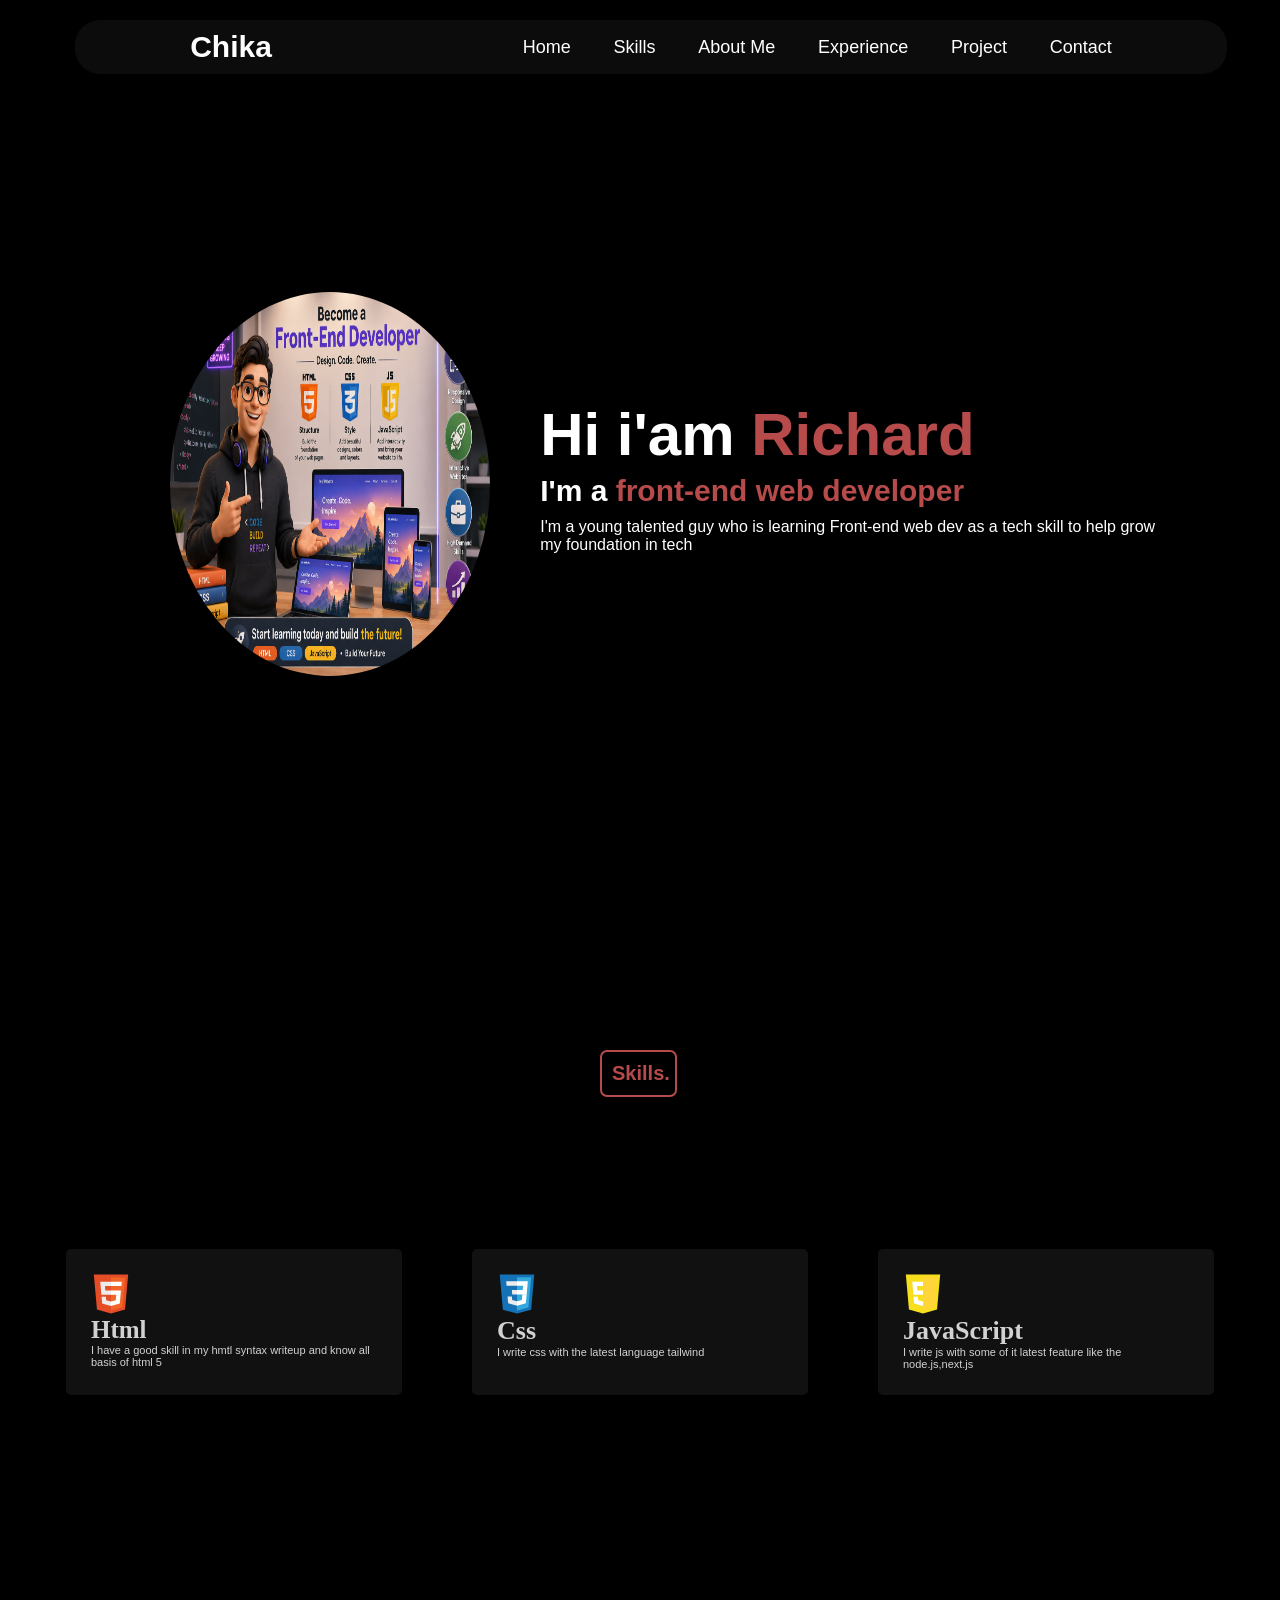
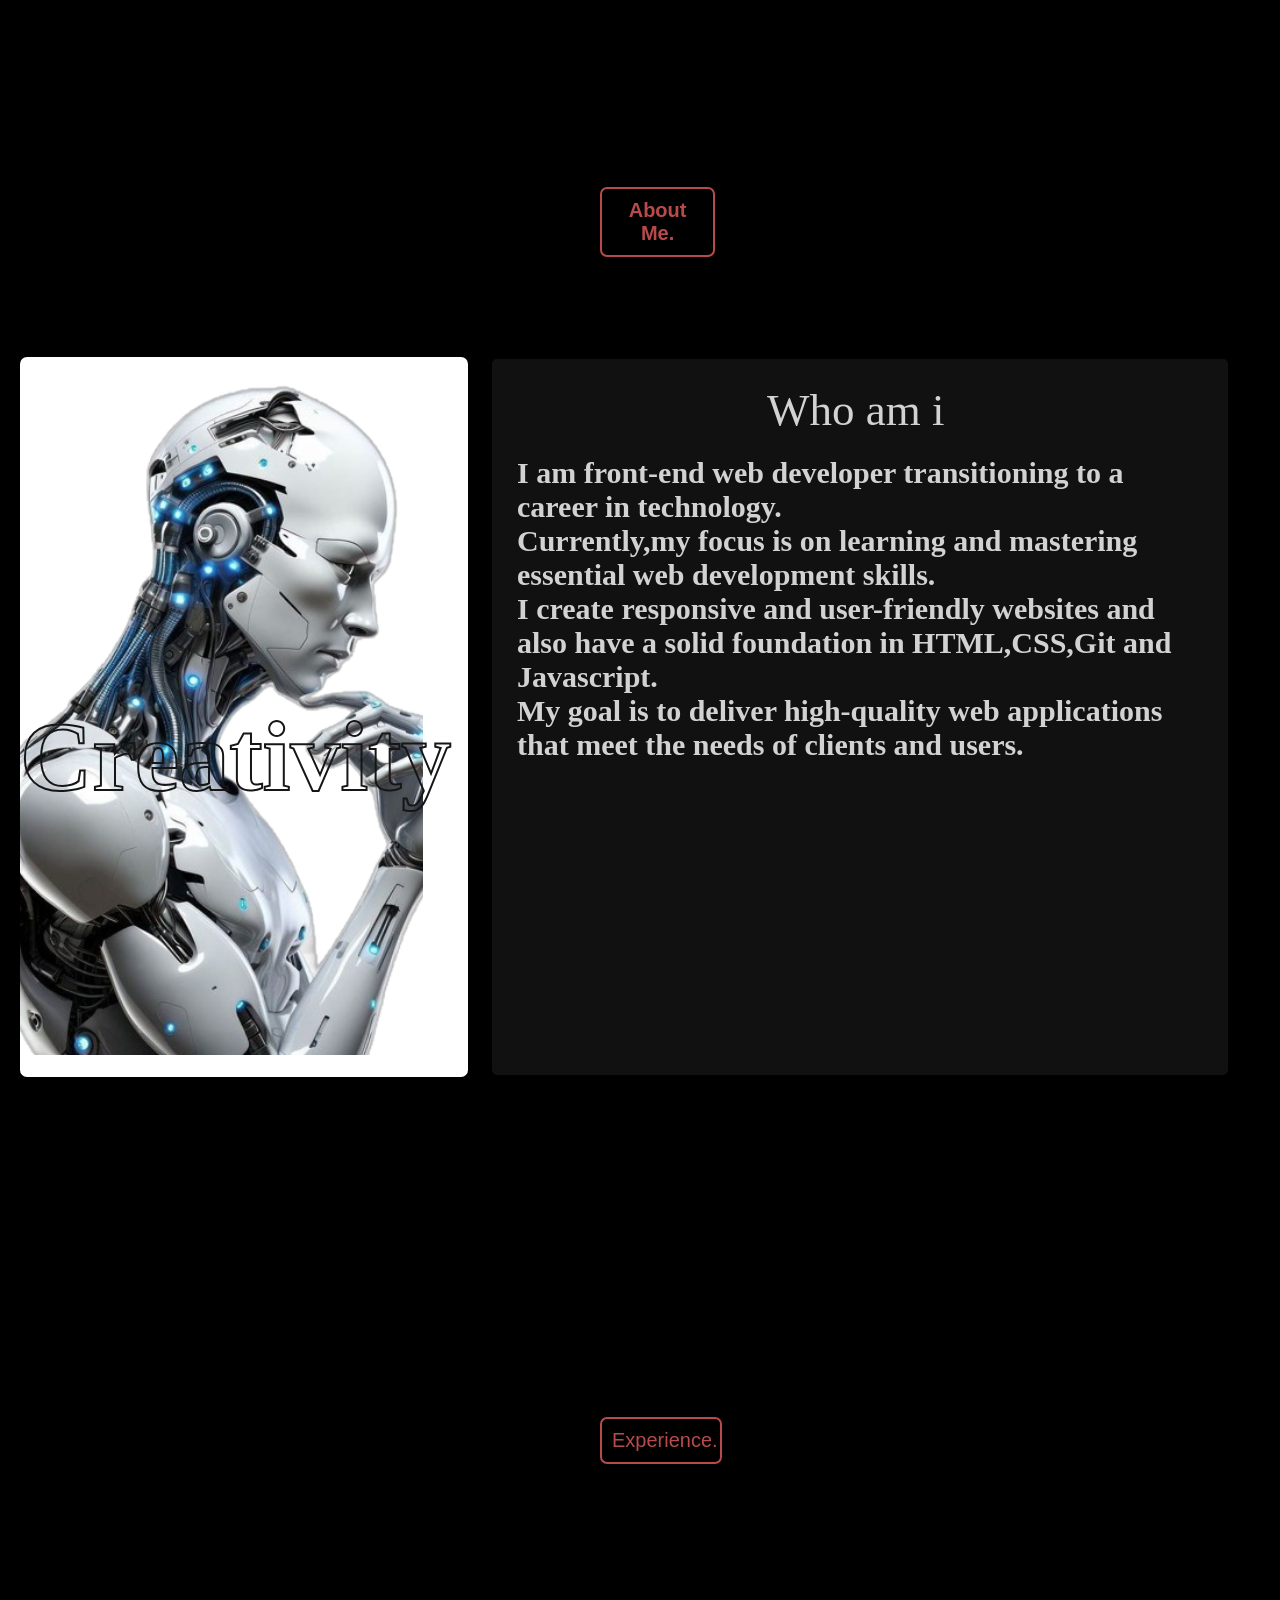
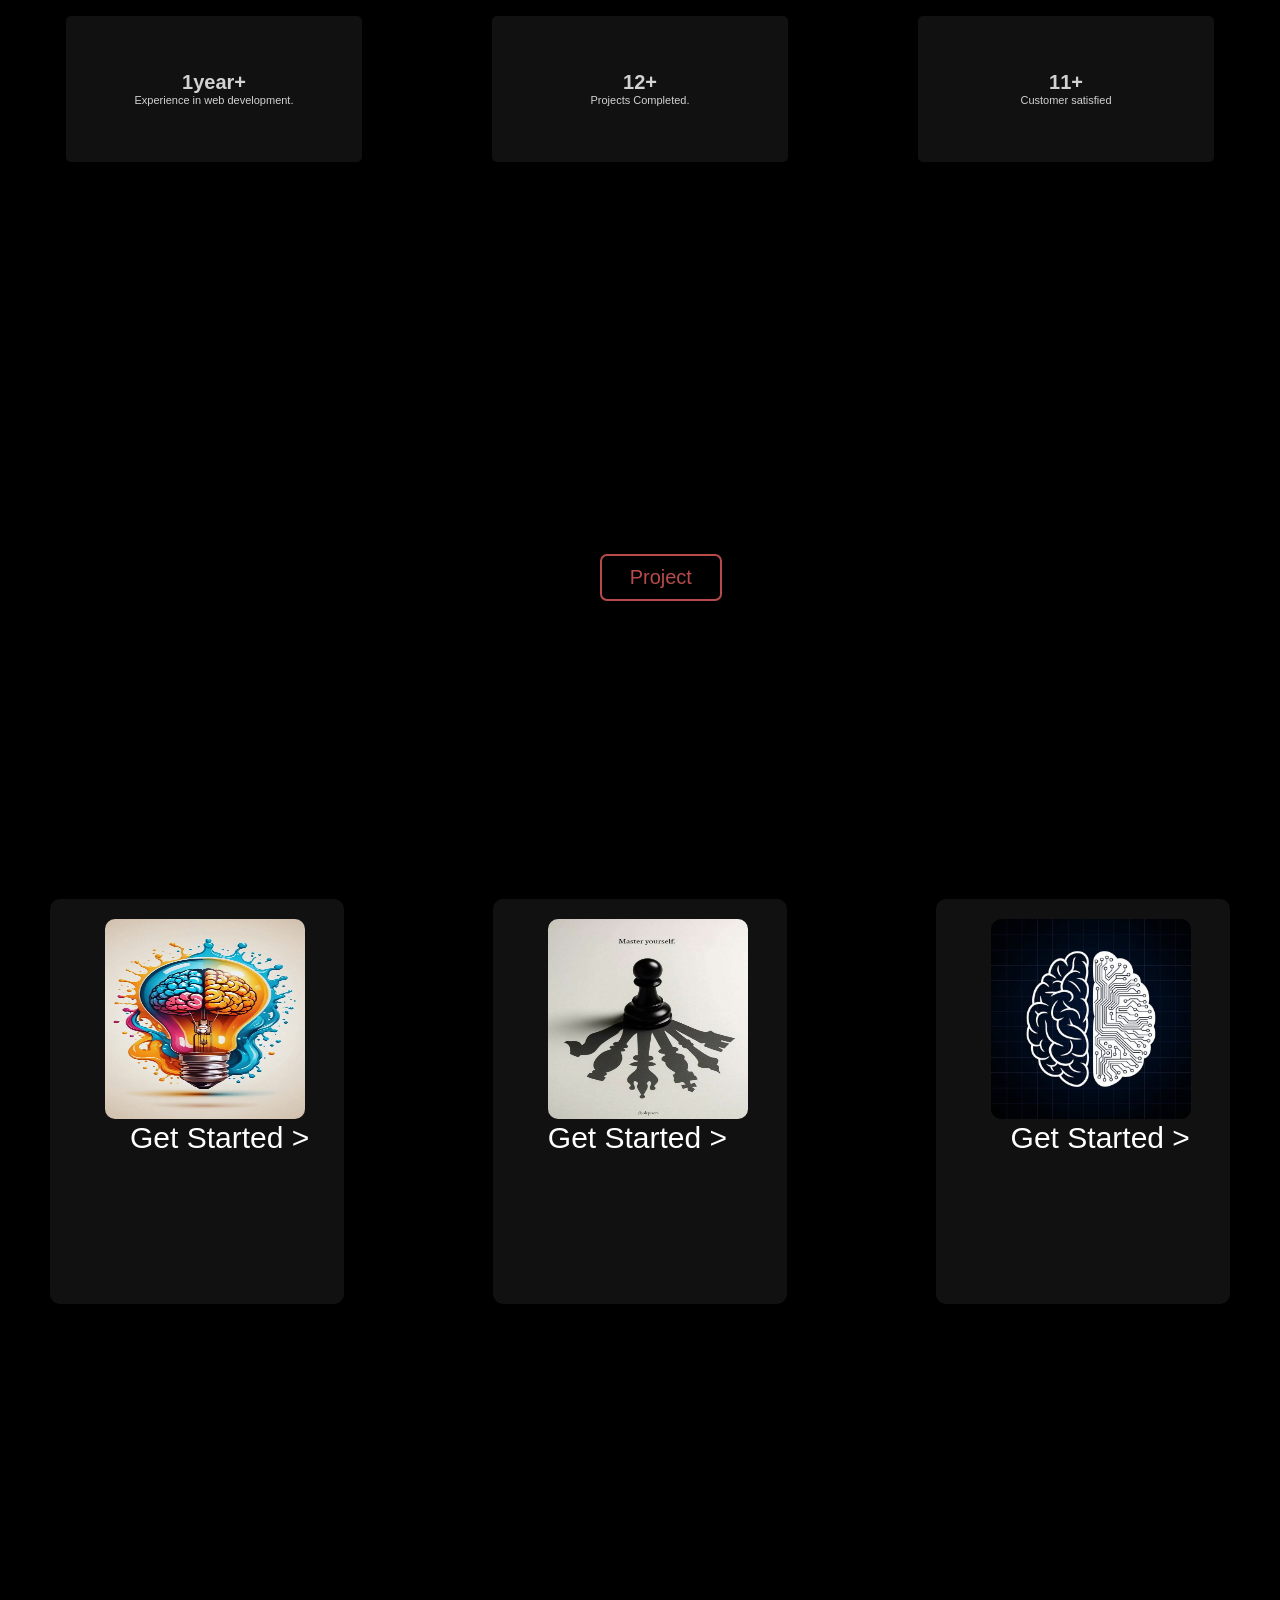
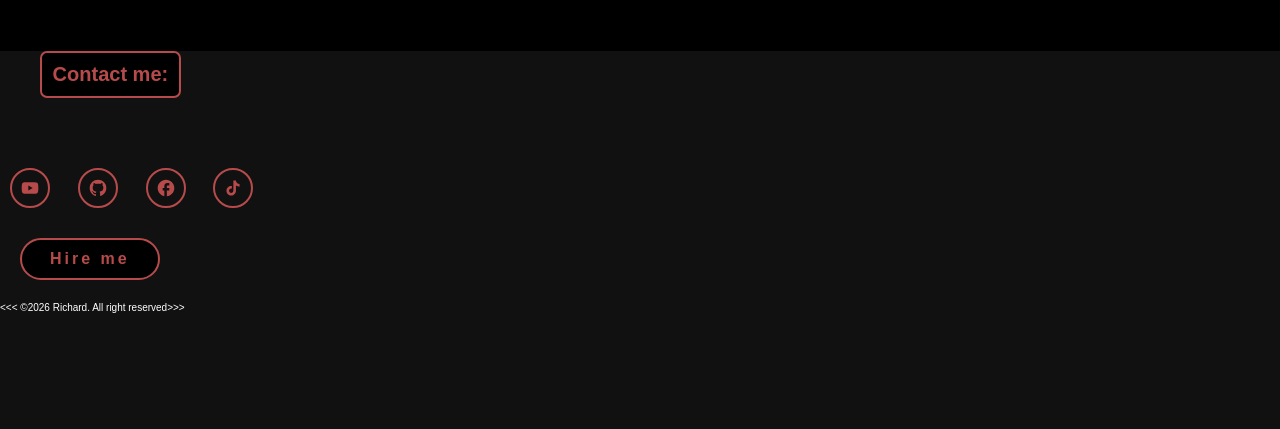
<file: index.html>
<!DOCTYPE html>
<html lang="en">
<head>
    <meta charset="UTF-8">
    <meta name="viewport" content="width=device-width, initial-scale=1.0">
    <title>My portfolio</title>
    <link rel="stylesheet" href="style.css">
</head>
<body>
    <div class="upper">
    <header>
        <h1 class="logo">Chika</h1>

        <nav>
            <a href="#" class="Top">Home</a>
            <!-- <a href="#" >Services</a> -->
            <a href="#skill" >Skills</a>
            <a href="#about" >About Me</a>
            <a href="#experience" >Experience</a>
            <a href="#project" >Project</a>
            <a href="#contact" >Contact</a>
        </nav>
    </header>
     <section class="home">
        <div class="home-img">
            <img src="ChatGPT Image Jun 1, 2026, 11_46_14 AM.png" alt="">
        </div>
        <div class="main-content">
            <h1>Hi i'am <span>Richard</span></h1>
            <h3 class="typing-text">I'm a <span></span></h3>
            <p>I'm a young talented guy who is learning Front-end web dev as a tech skill to help grow my foundation in tech</p>
            
        </div>

     </section>
     </div>
     
     <!-- <div class="banner">
        <div class="slider" style="--quantity: 8">
            <div class="items" style="--position: 1"><img src="image/portfolio design.jpg" alt=""></div>
            <div class="items" style="--position: 2"><img src="image/No Idea Where to Start Frontend_ Follow This_.jpg" alt=""></div>
            <div class="items" style="--position: 3"><img src="image/download (3).jpg" alt=""></div>
            <div class="items" style="--position: 4"><img src="image/download (4).jpg" alt=""></div>
            <div class="items" style="--position: 5"><img src="image/light bulb and brain.jpg" alt=""></div>
            <div class="items" style="--position: 6"><img src="image/985231165290282.jpg" alt=""></div>
            <div class="items" style="--position: 7"><img src="image/download (8).jpg" alt=""></div>
            <div class="items" style="--position: 8"><img src="image/AiGeniusTips _ Lets Explore AI (@aigeniustips) on Threads.jpg" alt=""></div>
        </div>
        <div class="content">
            <h1 data-content="Creativity">
                Creativity
            </h1>
            <div class="model"></div>
        </div>
     </div> -->

    <div class="skill" id="skill"><h1>Skills.</h1></div>
    
     <div class="home2">     
        <div class="html">
            <svg xmlns="http://www.w3.org/2000/svg" width="1em" height="1em" viewBox="0 0 128 128" class="html-img">
	<path d="M0 0h128v128H0z" fill="none" />
	<path fill="#e44d26" d="M19.037 113.876L9.032 1.661h109.936l-10.016 112.198l-45.019 12.48z" />
	<path fill="#f16529" d="m64 116.8l36.378-10.086l8.559-95.878H64z" />
	<path fill="#ebebeb" d="M64 52.455H45.788L44.53 38.361H64V24.599H29.489l.33 3.692l3.382 37.927H64zm0 35.743l-.061.017l-15.327-4.14l-.979-10.975H33.816l1.928 21.609l28.193 7.826l.063-.017z" />
	<path fill="#fff" d="M63.952 52.455v13.763h16.947l-1.597 17.849l-15.35 4.143v14.319l28.215-7.82l.207-2.325l3.234-36.233l.335-3.696h-3.708zm0-27.856v13.762h33.244l.276-3.092l.628-6.978l.329-3.692z" />
</svg>

            <h1 style="font-size: 2.5rem; font-family: 'Times New Roman', Times, serif;">Html</h1>
        <p class="p-tag">I have a good skill in my hmtl syntax writeup and know all<br> basis of html 5 </p>
    </div>
    
    <div class="css">
        <svg xmlns="http://www.w3.org/2000/svg" width="1em" height="1em" viewBox="0 0 128 128" class="css-img">
	<path d="M0 0h128v128H0z" fill="none" />
	<path fill="#1572b6" d="M18.814 114.123L8.76 1.352h110.48l-10.064 112.754l-45.243 12.543z" />
	<path fill="#33a9dc" d="m64.001 117.062l36.559-10.136l8.601-96.354h-45.16z" />
	<path fill="#fff" d="M64.001 51.429h18.302l1.264-14.163H64.001V23.435h34.682l-.332 3.711l-3.4 38.114h-30.95z" />
	<path fill="#ebebeb" d="m64.083 87.349l-.061.018l-15.403-4.159l-.985-11.031H33.752l1.937 21.717l28.331 7.863l.063-.018z" />
	<path fill="#fff" d="m81.127 64.675l-1.666 18.522l-15.426 4.164v14.39l28.354-7.858l.208-2.337l2.406-26.881z" />
	<path fill="#ebebeb" d="M64.048 23.435v13.831H30.64l-.277-3.108l-.63-7.012l-.331-3.711zm-.047 27.996v13.831H48.792l-.277-3.108l-.631-7.012l-.33-3.711z" />
</svg>
        <h1 style="font-size: 2.6rem; font-family: 'Times New Roman', Times, serif;">Css</h1>
        <p class="p-tag2">I write css with the latest language tailwind</p>
    </div>

    <div class="js">
        <svg xmlns="http://www.w3.org/2000/svg" width="1em" height="1em" viewBox="0 0 128 128" class="js-img">
	<path d="M0 0h128v128H0z" fill="none" />
	<path fill="#f7df1e" d="M19.037 113.876L9.032 1.661h109.936l-10.016 112.198l-45.019 12.48z" />
	<path fill="#ffd53a" d="m64 116.8l36.378-10.086l8.559-95.878H64z" />
	<path fill="#fff" d="M64 52.455H45.788L44.53 38.361H64V24.599H29.489l.33 3.692l3.382 37.927H64zm0 35.743l-.061.017l-15.327-4.14l-.979-10.975H33.816l1.928 21.609l28.193 7.826l.063-.017z" />
</svg>
        <h1 style="font-size: 2.6rem; font-family: 'Times New Roman', Times, serif;">JavaScript</h1>
        <p class="p-tag3">I write js with some of it latest feature like the node.js,next.js </p>
    </div>

     </div>

      <div class="about" id="about"><h1>About Me.</h1></div>

       <div class="head1">
       <div class="content">
            <h1 data-content="Creativity">
                Creativity
            </h1>
            <div class="model"></div>
        </div>

        <div class="Who"><h1 class="cen">Who am i</h1>
        <h2 class="low">I am front-end web developer transitioning to a career in technology.<br>
        Currently,my focus is on learning and mastering essential web development skills.<br>
        I create responsive and user-friendly websites and also have a solid foundation in HTML,CSS,Git and Javascript.<br>
        My goal is to deliver high-quality web applications that meet the needs of clients and users.
        </h2>
        </div>

       </div>

     <div class="experience" id="experience">Experience.</div>

     <div class="plan">
        <div class="Ex"><h1>1year+</h1>
        <p>Experience in web development.</p>
        </div>

        <div class="Pro"><h1>12+</h1>
        <p>Projects Completed.</p>
        </div>

        <div class="Cus"><h1>11+</h1>
        <p>Customer satisfied</p>
    </div>
     </div>

     <div class="project" id="project">Project</div>

     <div class="portion">
     <div class="quiz"><img src="/image/light bulb and brain.jpg" alt="">
    <a href="./Quiz homework/quiz.html" class="uiz">Get Started > </a>
    </div>

    <div class="form"><img src="/image/download (8).jpg" alt="">
    <a href="./Registration form validation test/register.html" class="or">Get Started > </a>
    </div>

    <div class="cal"><img src="/image/AiGeniusTips _ Lets Explore AI (@aigeniustips) on Threads.jpg" alt="">
    <a href="./Calculator homework/calculator.html" class="cu">Get Started > </a>
    </div>

    </div>

    <footer class="foot">
        <div>
        <h1 class="contast">Contact me:</h1>
        <div class="social-icons" id="contact" >
                <a href="https://www.youtube.com/"><svg xmlns="http://www.w3.org/2000/svg" width="1em" height="1em" viewBox="0 0 24 24">
	<path d="M0 0h24v24H0z" fill="none" />
	<path fill="currentColor" d="m10 15l5.19-3L10 9zm11.56-7.83c.13.47.22 1.1.28 1.9c.07.8.1 1.49.1 2.09L22 12c0 2.19-.16 3.8-.44 4.83c-.25.9-.83 1.48-1.73 1.73c-.47.13-1.33.22-2.65.28c-1.3.07-2.49.1-3.59.1L12 19c-4.19 0-6.8-.16-7.83-.44c-.9-.25-1.48-.83-1.73-1.73c-.13-.47-.22-1.1-.28-1.9c-.07-.8-.1-1.49-.1-2.09L2 12c0-2.19.16-3.8.44-4.83c.25-.9.83-1.48 1.73-1.73c.47-.13 1.33-.22 2.65-.28c1.3-.07 2.49-.1 3.59-.1L12 5c4.19 0 6.8.16 7.83.44c.9.25 1.48.83 1.73 1.73" />
</svg>
</a>
                <a href="https://github.com/" class="git"><svg xmlns="http://www.w3.org/2000/svg" width="1em" height="1em" viewBox="0 0 24 24">
	<path d="M0 0h24v24H0z" fill="none" />
	<path fill="currentColor" d="M12 2A10 10 0 0 0 2 12c0 4.42 2.87 8.17 6.84 9.5c.5.08.66-.23.66-.5v-1.69c-2.77.6-3.36-1.34-3.36-1.34c-.46-1.16-1.11-1.47-1.11-1.47c-.91-.62.07-.6.07-.6c1 .07 1.53 1.03 1.53 1.03c.87 1.52 2.34 1.07 2.91.83c.09-.65.35-1.09.63-1.34c-2.22-.25-4.55-1.11-4.55-4.92c0-1.11.38-2 1.03-2.71c-.1-.25-.45-1.29.1-2.64c0 0 .84-.27 2.75 1.02c.79-.22 1.65-.33 2.5-.33s1.71.11 2.5.33c1.91-1.29 2.75-1.02 2.75-1.02c.55 1.35.2 2.39.1 2.64c.65.71 1.03 1.6 1.03 2.71c0 3.82-2.34 4.66-4.57 4.91c.36.31.69.92.69 1.85V21c0 .27.16.59.67.5C19.14 20.16 22 16.42 22 12A10 10 0 0 0 12 2" />
</svg>
                 </a>
                <a href="https://www.facebook.com/profile.php?id=61581947091361"><svg xmlns="http://www.w3.org/2000/svg" width="1em" height="1em" viewBox="0 0 24 24">
	<path d="M0 0h24v24H0z" fill="none" />
	<path fill="currentColor" d="M22 12c0-5.52-4.48-10-10-10S2 6.48 2 12c0 4.84 3.44 8.87 8 9.8V15H8v-3h2V9.5C10 7.57 11.57 6 13.5 6H16v3h-2c-.55 0-1 .45-1 1v2h3v3h-3v6.95c5.05-.5 9-4.76 9-9.95" />
</svg>
                </a>
                <a href="https://www.tiktok.com/@richardexpress2"><svg xmlns="http://www.w3.org/2000/svg" width="1em" height="1em" viewBox="0 0 24 24">
	<path d="M0 0h24v24H0z" fill="none" />
	<path fill="currentColor" d="M16.6 5.82s.51.5 0 0A4.28 4.28 0 0 1 15.54 3h-3.09v12.4a2.59 2.59 0 0 1-2.59 2.5c-1.42 0-2.6-1.16-2.6-2.6c0-1.72 1.66-3.01 3.37-2.48V9.66c-3.45-.46-6.47 2.22-6.47 5.64c0 3.33 2.76 5.7 5.69 5.7c3.14 0 5.69-2.55 5.69-5.7V9.01a7.35 7.35 0 0 0 4.3 1.38V7.3s-1.88.09-3.24-1.48" />
</svg>
</a>
            </div>

        <a href="mailto:umelochikadibia@gmail.com" class="btn">Hire me</a>
        <p class="richard">&lt;&lt;&lt; &copy;2026 Richard. All right reserved&gt;&gt;&gt;</p>
    </footer>



</body>
</html>
</file>
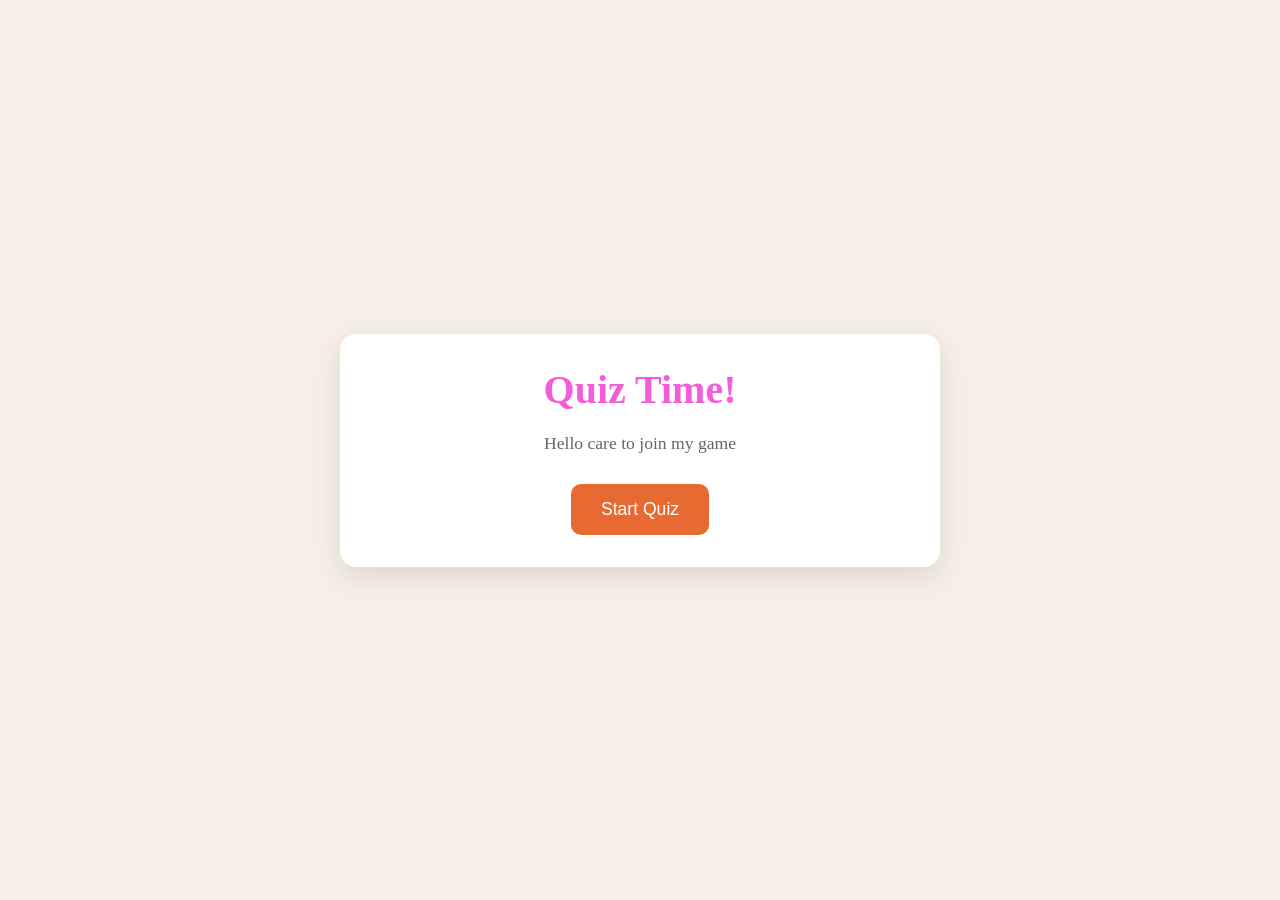
<file: Quiz homework/quiz.html>
<!DOCTYPE html>
<html lang="en">
<head>
    <meta charset="UTF-8">
    <meta name="viewport" content="width=device-width, initial-scale=1.0">
    <title>Quiz Game</title>
    <link rel="stylesheet" href="./css/style.css">
</head>
<body>
    <div class="container">
        <div class="screen active" id="start-screen">
            <h1>Quiz Time!</h1>
            <p>Hello care to join my game</p>
            <button id="start-btn">Start Quiz</button>

        </div>
        
        
        <div class="screen" id="quiz-screen">

            <div class="quiz-header">
                <h2 id="question-text">Question goes here</h2>
                <div class="quiz-info">
                    <p>
                        Question <span id="current-question">1</span> of <span id="total-questions">5</span>
                    </p>

                    <p>Score: <span id="score">0</span></p>
                </div>
            </div>

            <div id="answer-container" class="answer-container">
                <!-- Answer buttons will be inserted here from our js code later at some point -->
            </div>

            <div class="progress-bar">
                <div class="progress" id="progress"></div>
            </div>
        </div>

        <div id="result-screen" class="screen">
            <h1>Quiz Result</h1>
            <div class="result-info">
                <p>You scored <span id="max-score">0</span> out of <span id="max-score">5</span></p>

                <div id="result-message">Good job!</div>
                <div id="final-score"></div>
            </div>

            <button id="restart-btn">Restart Quiz</button>

        </div>
    </div>
    <script src="./js/script.js"></script>
</body>
</html>
</file>
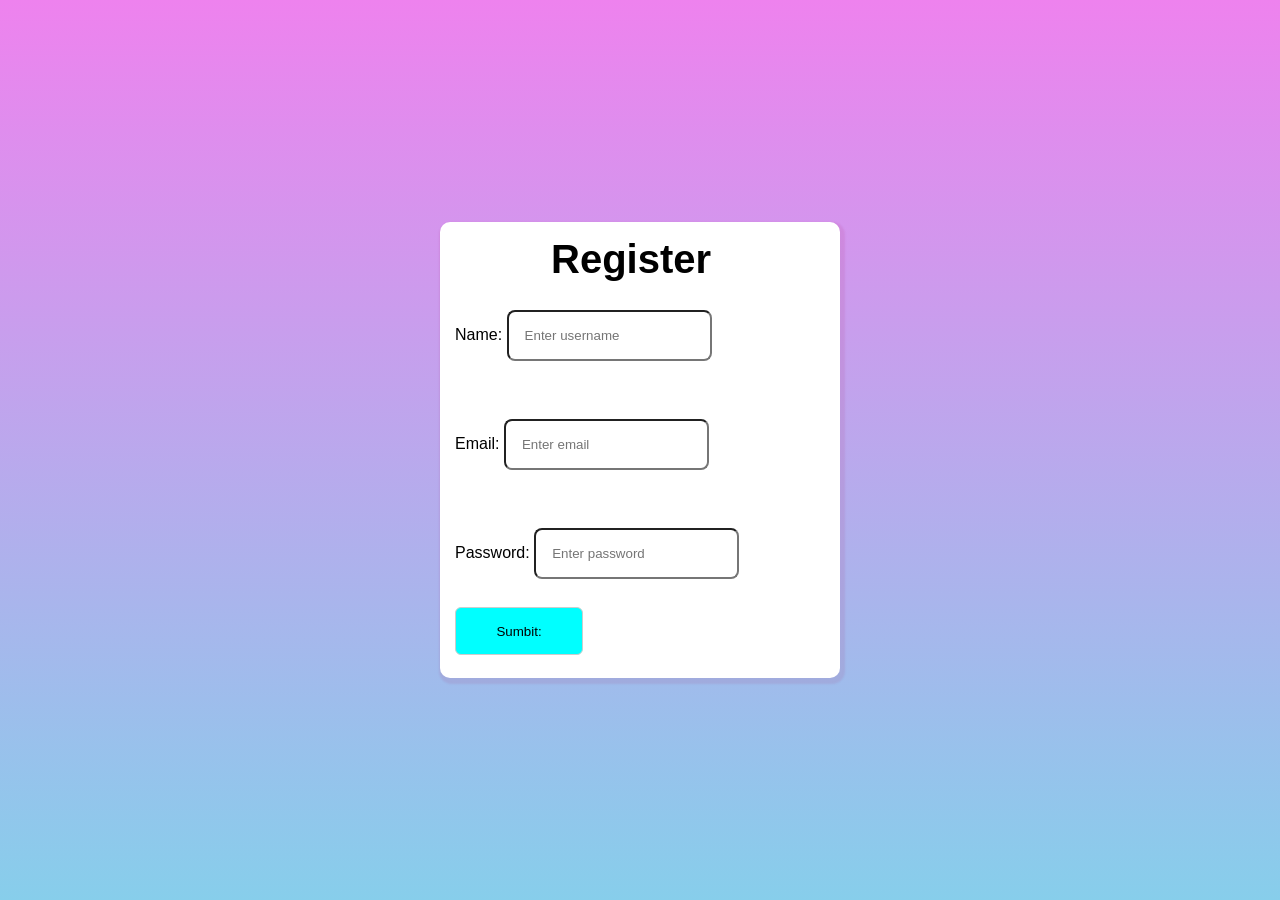
<file: Registration form validation test/register.html>
<!DOCTYPE html>
<html lang="en">
<head>
    <meta charset="UTF-8">
    <meta name="viewport" content="width=device-width, initial-scale=1.0">
    <title>Registration form</title>
    <link rel="stylesheet" href="./css/Test.css">
</head>
<body>
    <div class="container">
        <form id="form" class="form">
            <h2>Register</h2>

            <div class="form-control">

                <label for="username">Name:</label>
                <input type="text" id="name" placeholder="Enter username">
            </div>
            <span style="color: red;" id="name_error"></span>

            <div class="form-control">

                <label for="email">Email:</label>
                <input type="text" id="email" placeholder="Enter email">
            </div>
            <span style="color: red;" id="email_error"></span>
            
            <div class="form-control">

                <label for="password">Password:</label>
                <input type="password" id="password" placeholder="Enter password">
                <span style="color: red;" id="pass_error"></span>
            </div>

            <button type="submit">Sumbit:</button>
        </form>
    </div>

    <script src="./js/Test.js"></script>
</body>
</file>
<file: style.css>
@import url('https://fonts.googleapis.com/css2?family=Manrope:wght@200..800&family=Rubik:ital,wght@0,300..900;1,300..900&display=swap');
*{
  margin: 0;
  padding: 0;
  box-sizing: border-box;
  text-decoration: none;
  border: none;
  outline: none;
  font-family: 'Poppins', sans-serif ;
}
html{
  font-size: 62.5%;

}
body{
  width: 100%;
  height: 100vh;
  overflow-x: hidden;
  background-color: black;
  color: white;
}
.upper{
  min-width: 30rem;
  
}
header{
  margin: 7.5rem;
  margin-top: 20px;
  position: fixed;
  top: 0;
  left: 0;
  width: 90%;
  padding: 1rem 9%;
  border: none;
  background-color:  rgba(155,155, 155, 0.08);
  border-radius: 2.5rem;
  filter: drop-shadow(10px);
  display: flex;
  justify-content: space-between;
  align-items: center;
  z-index: 100;
  backdrop-filter: blur(1.5rem);
}
.logo{
  font-size: 3rem;
  color: white;
  font-weight: 800;
  cursor: pointer;
  transition: 0.5s ease;
}
.logo:hover{
  transform: scale(1.1);
  color: #b74b4b;
}
nav a{
  font-size: 1.8rem;
  color: white;
  margin-left: 4rem;
  font-weight: 500;
  transition: 0.3s ease;
  border-bottom: 3px solid transparent;
}
nav a:hover,
nav a.active{
  color: #b74b4b;
  border-bottom: 3px solid #b74b4b;
}

@media(max-width:995px){
  header{
    margin: 3rem;
    margin-top: 5rem;
    padding: 8px;
    width: 93%;
    position: fixed;
    top: 0;
    z-index: 100;
    overflow: hidden;
    justify-content: space-between;
    align-items: center;
    gap: 1rem;
  }
  nav{
    display: flex;
    border-bottom-left-radius: 2rem;
    padding: 1rem solid;
    justify-content: space-between;
    gap: 1rem;
    align-items: center;
    border-top: 0.1rem, solid rgba(0,0,0,0.1);
  }
  nav .active{
    display: block;
  }
  nav a{
    display: block;
    font-size: 2rem;
    margin: 0;
    padding: 1rem;
     border-bottom: 0.5rem solid transparent;
  }
  nav a:hover,
  nav a.active{
    
    border-radius: 0.5rem;
    border-bottom: 0.5rem solid #b74b4b;
  }
}
section{
  min-height: 100vh;
  padding: 10rem 9% 5rem;
}
   .home{
    display: flex;
    justify-content: center;
    align-items: center;
    gap: 5rem;
    background-color: black;
  }

  .home .main-content h1{
    font-size: 6rem;
    font-weight: 700;
    line-height: 1.3;
  }
  span{
    color: #b74b4b;
  }
  .main-content h3{
    font-size: 3rem;
    margin-bottom: 1rem;
    font-weight: 700;
  }

  .main-content p{
    font-size: 1.6rem;
  }

  .home-img{
    border-radius: 50%;
  }
  .home-img img{
    position: relative;
    width: 25vw;
    height: 30vw;
    border-radius: 50%;
    
    cursor: pointer;
    transition: 0.2s linear;
  }
  .home-img img:hover{
    font-size: 1.8rem;
    font-weight: 400;
    box-shadow: 0 0 40px solid #551A8b;
    transform: scale(1.1)translateY(-5px);
  }

  .social-icons a{
    display: inline-flex;
    justify-content:  center;
    align-items: center;
    width: 4rem;
    height: 4rem;
    background-color: transparent;
    border: 0.2rem solid #b74b4b;
    font-size: 2rem;
    border-radius: 50%;
    margin: 3rem 1.5rem 3rem 0;
    transform: 0.3s ease;
    color: #b74b4b;
    margin-left: 1rem;
    margin-top: 6rem;
  }

  .social-icons a:hover{
    color: black;
    transform: scale(1.3)translateY(-5px);
    background-color: #b74b4b;
    box-shadow: 0 0 25px #b74b4b; 
  }

  .btn{
    display: inline-block;
    padding: 1rem 2.8rem;
    background-color: black;
    border-radius: 4rem;
    font-size: 1.6rem;
    color: #b74b4b;
    letter-spacing: 0.3rem;
    font-weight: 600;
    border: 2px solid #b74b4b;
    transition: 0.3s ease;
    cursor: pointer;
    margin-left: 2rem;
  }
  .btn:hover{
    transform: scale3d(1.03);
    background-color: #b74b4b;
    color: black;
    box-shadow: 0 0 25px #b74b4b;

  }
 
.typing-text{
  font-size: 20px;
  font-weight: 600;
  min-width: 250px;
} 

.typing-text{
  position: relative;
}

.typing-text span::before{
  content:"front-end web developer";
  color: #b74b4b;
  animation: words 20s infinite;
}

.typing-text span::after{
  content:" ";
  background-color: black;
  position: absolute;
  width: calc(100% + 8px);
  height: 100%;
  border-left: 3px solid black;
  right: -8;
  animation: cursor 0.6s infinite;
}

@keyframes cursor{
  to{
    border-left: 3px solid #b74b4b;
  }
}

@keyframes words{
  0%,20%{
    content:"Youtuber";
  }
  21%,40%{
    content:" Developer";
  }
  41%,60%{
    content:"Web Designer";
  }
  61%,80%{
    content:"Forex Trader";
  }
  81%,100%{
    content:"Script Writer";
  }
}

@media(max-width:1000px){
  home{
    gap:4rem;
  }
}
@media(max-width:995px){
  .home{
    flex-direction:column;
  }

  .main-content h3{
   font-size: 2.5rem;
  }

  .main-content p{
    font-size: 1.2rem;
  }
  .home .main-content h1{
    font-size: 5.2rem;
  }

  .main-content h1 span{
    font-size: 5.2rem;
  }

  .home-img img{
    width: 48rem;
    height: 48rem;
    margin-top: 4rem;
  }
  .typing-text{
  font-size: 1.25rem;
  font-weight: 6.25rem;
  width: 0.5rem;
}
.typing-text span::before{
  content:"front-end web developer";
  color: #b74b4b;
  animation: words 20s infinite;
}

.typing-text span::after{
  content:" ";
  background-color: black;
  position: absolute;
  width: calc(43% + 7px);
  height: 100%;
  border-left: 3px solid black;
  right: -8;
  animation: cursor 0.6s infinite;
}
 .btn{
    display: inline-block;
    padding: 1rem 2.8rem;
    background-color: black;
    border-radius: 4rem;
    font-size: 2.6rem;
    color: #b74b4b;
    letter-spacing: 0.3rem;
    font-weight: 600;
    border: 2px solid #b74b4b;
    transition: 0.3s ease;
    cursor: pointer;
  }
  .btn:hover{
    transform: scale3d(1.03);
    background-color: #b74b4b;
    color: black;
    box-shadow: 0 0 25px #b74b4b;

  }
}
@media(max-width:480px){
    header{
    margin: 3rem;
    margin-top: 5rem;
    padding: 8px;
    width: 85%;
    position: fixed;
    top: 0;
    z-index: 100;
    overflow: hidden;
    justify-content: space-between;
    align-items: center;
    gap: 1rem;
  }
  nav{
    display: none;
    top:0;
    right: 30; 
     width: 20%;
    border-left: 3px solid #b74b4b;
    border-bottom: 2px solid #b74b4b; 
    border-bottom-left-radius: 2rem;
    padding: 4rem solid;
    justify-content: space-between;
    gap: 1rem;
    align-items: center;
    background-color: #161616;
    border-top: 0.1rem, solid rgba(0,0,0,0.1);
  }
  nav .active{
    display: block;
  }
  nav a{
    display: block;
    font-size: 2rem;
    margin: 0;
    padding: 1rem;
     border-bottom: 0.5rem solid transparent;
  }
  nav a:hover,
  nav a.active{
    
    border-radius: 0.5rem;
    border-bottom: 0.5rem solid #b74b4b;
  } 
    .home-img img{
    width: 25rem;
    height: 25rem;
    margin-top: 4rem;
  }
   .main-content h1 span{
    font-size: 4.2rem;
  }
   .btn{
    display: inline-block;
    padding: 1rem 2.8rem;
    background-color: black;
    border-radius: 4rem;
    font-size: 1.6rem;
    color: #b74b4b;
    letter-spacing: 0.3rem;
    font-weight: 600;
    border: 2px solid #b74b4b;
    transition: 0.3s ease;
    cursor: pointer;
  }
  .btn:hover{
    transform: scale3d(1.03);
    background-color: #b74b4b;
    color: black;
    box-shadow: 0 0 25px #b74b4b;

  }
}

/* .banner{
  display: none;
  width: 100%;
  height: 100vh;
  margin-left: auto;
  margin-right: auto;
  top: 10%; 
  text-align: center;
  border-radius: 10px;
  overflow: hidden;
  position: relative;
}
.banner .slider{
  position: absolute;
  width: 200px;
  height: 250px;
  top: 10%;
  left: calc(50% - 100px);
  transform-style: preserve-3d;
  transform: perspective(1000px);
  animation: autoRun 20s linear infinite;
  z-index: 4;
  
}
@keyframes autoRun{
  from{
    transform: perspective(1000px) rotateX(-16deg) rotateY(0deg);
  }
  to{
    transform: perspective(1000px) rotateX(-17deg) rotateY(360deg);
  }
}
.banner .slider .items{
  position: absolute;
  inset: 0 0 0 0;
  transform:
   rotateY(calc( (var(--position) - 1) * (360 / var(--quantity)) * 1deg))
   translateZ(550px)
}
.banner .slider .items img{
  width: 100%;
  height: 100%;
  object-fit: cover;
}
.banner .content{
  position: absolute;
  bottom: 0;
  left: 50%;
  transform: translateX(-50%);
  width: min(1400px,100vw);
  height: max-content;
  padding-bottom: 100px;
  /* display: flex; */
  /* word-wrap: wrap; */
  /* justify-content: space-between; */
  /* align-items: center; */
/* } */ 

/* .banner .content h1{
  font-family: 'ICA Rubrik';
  font-size: 16rem;
  line-height: 1rem;
  color: #25283B;
  position: relative;
  -webkit-text-stroke: 2px #161616;
 color: transparent;
}
.banner .content h1::after{
  position: absolute;
  inset: 0 0 0 0;
  content: after(data-content);
  z-index: 2;
 
}

.banner .content .model{
  background-image: url(image/download__9_-removebg-preview.png);
  width: 100%;
  height: 75vh;
  position: absolute;
  bottom: 0;
  left: 0;
  background-size: auto 130%;
  background-repeat: no-repeat;
  background-position: top center;
  z-index: -1;
}
@media(max-width:995px){
  .banner{
    display: none;
  }
} */

.skill{
  background-color: black;
  color: #b74b4b; 
  border: 0.2rem solid #b74b4b;
  text-align: center;
  margin-top: 15rem;
  width: 6%;
  margin-left: 60rem;
  padding: 1rem;
  border-radius: 0.7rem;
}
.skill:hover{
 transform: scale3d(1.0);
    color: black;
    background-color: #b74b4b;
    box-shadow: 0 0 25px #b74b4b;
}
.home2{
  display: flex;
  justify-content: space-between;
  align-items: center;
  width: 90%;
  height: 50vh;
  margin: auto;
   margin-bottom: 24rem;
}

.html{
  border: 2px solid black;
  padding: 2.5rem;
  background-color: rgb(17, 17, 17);
  color: #d2d2d2;
  border-radius: 0.7rem;
  height: 15rem;
  width: 34rem;
   cursor: pointer;
  transition: 0.2s ease;
}
.html:hover{
  border: 2px solid #b74b4b;
  background-color: transparent;
  box-shadow: 0 0 25px #b74b4b;
  transform: scale(1.1);
}
.html-img{
  font-size: 4rem;
}
.p-tag{
  font-size: 1.1rem;
  font-weight: 1.5rem;
}
.css{
  border: 2px solid black;
  padding: 2.5rem;
  background-color: rgb(17, 17, 17);
  color: #d2d2d2;
  border-radius: 0.7rem;
  height: 15rem;
  width: 34rem;
   cursor: pointer;
  transition: 0.2s ease;
}
.css:hover{
  border: 2px solid #b74b4b;
  background-color: transparent;
  box-shadow: 0 0 25px #b74b4b;
  transform: scale(1.1);
}
.css-img{
  font-size: 4rem;
}
.p-tag2{
   font-size: 1.1rem;
  font-weight: 1.5rem;
}
.js{
  border: 2px solid black;
  padding: 2.5rem;
  background-color: rgb(17, 17, 17);
  color: #d2d2d2;
  border-radius: 0.7rem;
  height: 15rem;
  width: 34rem;
   cursor: pointer;
  transition: 0.2s ease;
}
.js:hover{
   border: 2px solid #b74b4b;
  background-color: transparent;
  box-shadow: 0 0 25px #b74b4b;
  transform: scale(1.1);
}
.js-img{
  font-size: 4rem;
}
.p-tag3{
   font-size: 1.1rem;
  font-weight: 1.5rem;
}
.about{
   background-color: black;
  color: #b74b4b; 
  border: 0.2rem solid #b74b4b;
  text-align: center;
  margin-bottom: 10rem;
  width: 9%;
  margin-left: 60rem;
  padding: 1rem;
  border-radius: 0.7rem;
}
.about:hover{
  transform: scale3d(1.0);
    color: black;
    background-color: #b74b4b;
    box-shadow: 0 0 25px #b74b4b;
}
.head1{
  display: flex;
  width: 100%;
  height: 100vh;
  justify-content: space-between;
}
.content{
  position: absolute;
  bottom: 25;
  left: 2rem;
  width: 35%;
  height: 80vh;
  z-index: 4;
  display: flex; 
   word-wrap: wrap; 
   justify-content: left; 
   align-items: center;
   background-color: white;
   border-radius: 0.7rem;
 } 

.content h1{
  font-family: 'ICA Rubrik';
  font-size: 10rem;
  line-height: 1rem;
  color: #25283B;
  position: relative;
  -webkit-text-stroke: 2px #161616;
 color: transparent;
 top: 4rem;
}
.content h1::after{
  position: absolute;
  inset: 0 0 0 0;
  content: after(data-content);
  z-index: 2;
 
}

.content .model{
  background-image: url(image/download__9_-removebg-preview.png);
  width: 90%;
  height: 75vh;
  position: absolute;
  bottom: 1;
  left: 0;
  background-size: auto 100%;
  background-repeat: no-repeat;
  background-position: top center;
  z-index: -1;
}
.Who{
  position: absolute;
  /* justify-content: right; */
  right: 5rem;
    border: 2px solid black;
  padding: 2.5rem;
  background-color: rgb(17, 17, 17);
  color: #d2d2d2;
  border-radius: 0.7rem;
  height: 80vh;
  width: 74rem;
   cursor: pointer;
  transition: 0.2s ease;
}
.Who:hover{
   border: 2px solid #b74b4b;
  background-color: transparent;
  box-shadow: 0 0 25px #b74b4b;
}
.cen{
  font-size: 4.5rem;
  font-family: 'Times New Roman', Times, serif;
  font-weight: 200;
  margin-left: 25rem;
  align-items: center;
}
.low{
  font-size: 3rem;
  font-family: 'Times New Roman', Times, serif;
  margin-top: 2rem;
  gap: 0.5rem;
}
.experience{
  background-color: black;
  color: #b74b4b;
  border: 0.2rem solid #b74b4b;
  text-align: center;
  margin-top: 16rem;
  width: 9.5%;
  margin-left: 60rem;
  font-size: 2rem;
  padding: 1rem;
  border-radius: 0.7rem;
}
.experience:hover{
  transform: scale3d(1.0);
    color: black;
    background-color: #b74b4b;
    box-shadow: 0 0 25px #b74b4b;
}
.plan{
  display: flex;
  justify-content: space-between;
  align-items: center;
  width: 90%;
  height: 50vh;
  margin: auto;
   margin-bottom: 24rem;
}
.Ex{
  border: 2px solid black;
  padding: 5.5rem;
  background-color: rgb(17, 17, 17);
  color: #d2d2d2;
  border-radius: 0.7rem;
  height: 15rem;
  width: 30rem;
   cursor: pointer;
  transition: 0.2s ease;
  text-align: center;
}
.Ex:hover{
   border: 2px solid #b74b4b;
  background-color: transparent;
  box-shadow: 0 0 25px #b74b4b;
  transform: scale(1.1);
}
.Ex p{
  font-size: 1.1rem;
}
.Pro{
   border: 2px solid black;
  padding: 5.5rem;
  background-color: rgb(17, 17, 17);
  color: #d2d2d2;
  border-radius: 0.7rem;
  height: 15rem;
  width: 30rem;
   cursor: pointer;
  transition: 0.2s ease;
  text-align: center;
}
.Pro:hover{
   border: 2px solid #b74b4b;
  background-color: transparent;
  box-shadow: 0 0 25px #b74b4b;
  transform: scale(1.1);
}
.Pro p{
  font-size: 1.1rem;
}
.Cus{
   border: 2px solid black;
  padding: 5.5rem;
  background-color: rgb(17, 17, 17);
  color: #d2d2d2;
  border-radius: 0.7rem;
  height: 15rem;
  width: 30rem;
   cursor: pointer;
  transition: 0.2s ease;
  text-align: center;
}
.Cus:hover{
  border: 2px solid #b74b4b;
  background-color: transparent;
  box-shadow: 0 0 25px #b74b4b;
  transform: scale(1.1);
}
.Cus p{
  font-size: 1.1rem;
}
.project{
    background-color: black;
  color: #b74b4b;
  border: 0.2rem solid #b74b4b;
  text-align: center;
  margin-top: 16rem;
  width: 9.5%;
  margin-left: 60rem;
  font-size: 2rem;
  padding: 1rem;
  border-radius: 0.7rem;
}
.project:hover{
    transform: scale3d(1.0);
    color: black;
    background-color: #b74b4b;
    box-shadow: 0 0 25px #b74b4b;
}
.portion{
  display: flex;
  justify-content: space-between;
  align-items: center;
  margin: auto;
    width: 100%;
  height:   100vh;
}
.quiz{
  margin-top: 10rem;
  margin-left: 5rem;
  background-color: rgb(17, 17, 17);
  width: 23%;
  height: 45vh;
  border-radius: 1rem;
}
.quiz:hover{
  border: 2px solid #b74b4b;
  background-color: transparent;
  box-shadow: 0 0 25px #b74b4b;
  /* transform: scale(1.1); */
}
img{
  width: 20rem;
  height: 20rem;
  margin-top: 2rem;
  margin-left: 5.5rem;
  border-radius: 1rem;
  filter: drop-shadow(10px);
}
.uiz{
  font-size: 3rem; 
  margin-left: 8rem; 
  margin-top: 10rem;
  color: white;
}
.uiz:hover,
 .uiz:active{
 color: #b74b4b;
}
.form{
  margin-top: 10rem;
  /* margin-left: 15rem; */
  background-color: rgb(17, 17, 17);
  width: 23%;
  height: 45vh;
  border-radius: 1rem;
}
.form:hover{
  border: 2px solid #b74b4b;
  background-color: transparent;
  box-shadow: 0 0 25px #b74b4b;
}
.or{
  font-size: 3rem; 
  margin-left: 5.5rem; 
  margin-top: 400px;
  color: white;
}
.or:hover,
.or:active{
  color: #b74b4b;
}
.cal{
    margin-top: 10rem;
  margin-right: 5rem;
  background-color: rgb(17, 17, 17);
  width: 23%;
  height: 45vh;
  border-radius: 1rem;
}
.cal:hover{
    border: 2px solid #b74b4b;
  background-color: transparent;
  box-shadow: 0 0 25px #b74b4b;
}
.cu{
  font-size: 3rem; 
  margin-left: 7.5rem; 
  margin-top: 400px;
  color: white;
}
.cu:hover,
.cu:active{
  color: #b74b4b;
}
.foot{
   margin-top: 15rem;
  background-color: rgb(17, 17, 17);
  width: 100%;
  height: 42vh;
}
.contast{
   background-color: black;
  color: #b74b4b;
  border: 0.2rem solid #b74b4b;
  text-align: center;
  margin-bottom: 10px;
  width: 11%;
  margin-left: 4rem;
  font-size: 2rem;
  padding: 1rem;
  border-radius: 0.7rem;
}
.contast:hover{
    transform: scale3d(1.0);
    color: black;
    background-color: #b74b4b;
    box-shadow: 0 0 25px #b74b4b;
}
.richard{
  margin-top: 2.2rem;
}


 /* Cryptocurrency Mining WebsitesPlatforms that facilitate digital asset mining.Blockchain Security: Allows decentralized computers to verify network transactions and secure digital ledgers (e.g., Proof-of-Work blockchains).
 Cloud Mining: Allows users to rent remote computing power to mine digital coins without purchasing expensive hardware themselves.Note on browser-based web mining:
  Some websites allow visitors to run mining scripts in their browser to generate coins in exchange for ad-free browsing or revenue sharing  */
/* though this practice has drastically declined due to malware concerns and user system degradatio */
</file>
<file: Quiz homework/css/style.css>
*{
    margin: 0;
    padding: 0;
    box-sizing: border-box;
}

body{
    background: #f5efe6;
    display: flex;
    justify-content: center;
    align-items: center;
    min-height: 100vh;
    padding: 1rem;
    font-family: serif;
}
.container{
    background-color: white;
    border-radius: 1rem;
    box-shadow: 0 10px 30px rgba(0, 0, 0, 0.1);
    width: 100%;
    max-width: 600px;
    overflow: hidden;
    position: relative;
}
/* Screens */
.screen{
    display: none;
    padding:2rem;
    text-align: center;
}

.screen.active{
    display: block;
}

/* Start screen */

#start-screen h1{
    color:#f35cda;
    margin-bottom: 20px;
    font-size: 2.5rem;
}
#start-screen p{
    color: #666;
    margin-bottom: 30px;
    font-size: 1.1rem;
}

.quiz-header{
    margin-bottom: 2rem;
}

#question-text{
    color: #333;
    font-size: 1.5rem;
    margin-bottom: 1rem;
    line-height: 1.4;
}

.quiz-info{
    display: flex;
    justify-content: space-between;
    color: #666;
    margin-bottom: 10px;
}

.answer-container{
    display: flex;
    flex-direction: column;
    gap: 10px;
    margin-bottom: 25px;
}

.answer-btn{
    background-color: #f8f0e8;
    color: #333;
    border: 2px solid #eadbc8;
    border-radius: 10px;
    padding: 1rem;
    cursor: pointer;
    text-align: left;
    transition: all 0.3 ease;
}

.answer-btn:hover{
    background-color: #eadbc8;
    border-color: #dac0ae;
}

.answer-btn.correct{
    background-color: #e6fff0;
    border-color: a3f0c4;
    color: #28a745;
}
.answer-btn.incorrect{
    background-color: #fff0f0;
    border-color: #ffbdbd;
    color: #dc3545;
}

.progress-bar{
    height: 10px;
    background-color: #f8f0e5;
    border-radius: 5px;
    overflow: hidden;
    margin-top: 20px;
}

.progress{
    height: 100%;
    background-color: #e86a33;
    width: 0%;
    transition: width 0.3s ease;
}

/* Result Screen */

#result-screen h1{
    color: #e86a33;
    margin-bottom: 30px;
}

.reult-info{
    background-color: #f8f0e5;
    border-radius: 10px;
    padding: 20px;
    margin-bottom: 30px;
}

.result-info p{
    font-size: 1.2rem;
    color: #333;
    margin-bottom: 1rem;
}
#result-message{
    font-size: 1.5rem;
    font-weight: 600;
    color: #e86a33;
}

button{
    background-color: #e86a33;
    color: white;
    border: none;
    border-radius: 10px;
    padding: 15px 30px;
    font-size: 1.1rem;
    cursor: pointer;
    transition: background-color 0.3s ease;
}

button:hover{
    background-color: #d45b28;
}

/*  REsponsive  */
@media(max-width:500px){
    /* when we hit 500px and below, implement the styles below */

    .screen{
        padding: 1rem;
    }

    #start-screen h1{
        font-size: 2rem;
    }

    #question-text {
        font-size: 1.3rem;
    }

    .answer-btn{
        padding: 12px;
    }

    button{
        padding: 12px 25px;
        font-size: 1rem;
    }
}
</file>
<file: Registration form validation test/css/Test.css>
*{
    margin: 0;
    padding: 0;
    box-sizing: border-box;
}
body{
    font-family: Verdana, Geneva, Tahoma, sans-serif;
    width: 100%;
    height: 100vh;
    background: linear-gradient(violet,skyblue);
    display: flex;
    align-items: center;
}
h2{
    justify-content: center;
    align-items: center;
    font-weight: 800;
    margin-left: 6rem;
    font-size: 2.5rem;
}
.container{
    width: 400px;
    box-shadow: 2px 3px 2px 3px rgba(167, 25, 96, 0.1);
    margin: 0 auto;
    padding: 15px;
    border-radius: 10px;
    background-color: white;
}

form{
    display: flex;
    flex-direction: column;
    gap: 1.8rem;
}

input{
    padding: 1rem;
    border-radius: 8px;
}

button{
    display: block;
    padding: 6px;
    background-color: cyan;
    border-radius: 6px;
    border: 1px solid #ccc;
    margin-bottom: 8px;
    width: 8rem;
    height: 3rem;
}

button:hover{
    background-color: burlywood;
    color: white;
}
</file>
